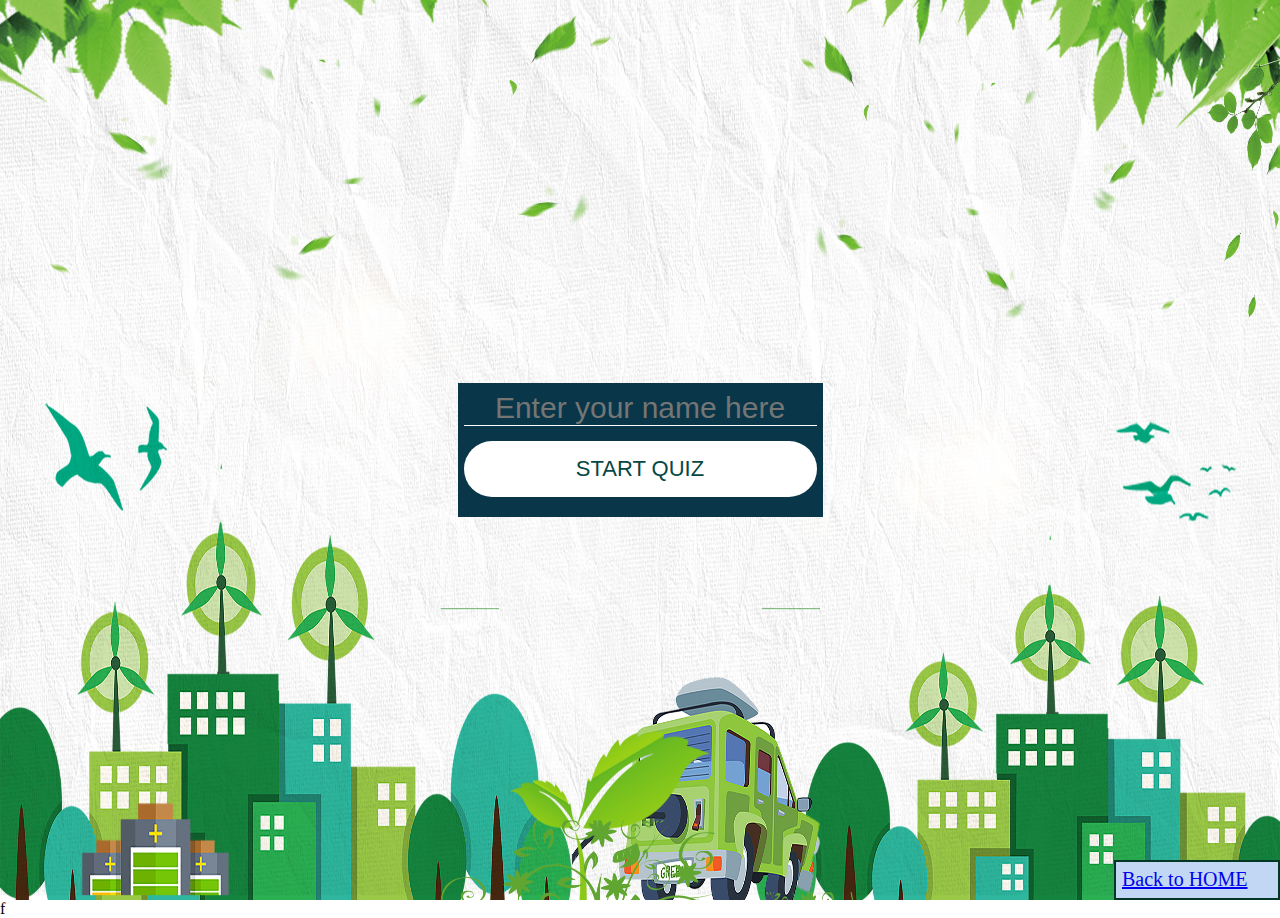
<file: index.html>
<!DOCTYPE html>
<html lang="en">

    <head>
        <meta charset="UTF-8">
        <meta name="viewport" content="width=device-width, initial-scale=1.0">
        <title>QUIZ</title>

        <link rel="stylesheet" href="css files/style.css">
    </head>

    <body>
        <div class="wrapper">
            <div class="Welcome_text">
                <form class="welcome_form" name="=welcome_form" onsubmit="submitform(event)">
                    <input type="text" id="user_name" name="name" placeholder="Enter your name here">
                    <button type="submit">START QUIZ</button>
                </form>
            </div>
            <div class="home">
                <a href="/index.html">Back to HOME</a>
            </div>
        </div>
        <script src="js files/start.js"></script>
    </body>f

</html>
</file>
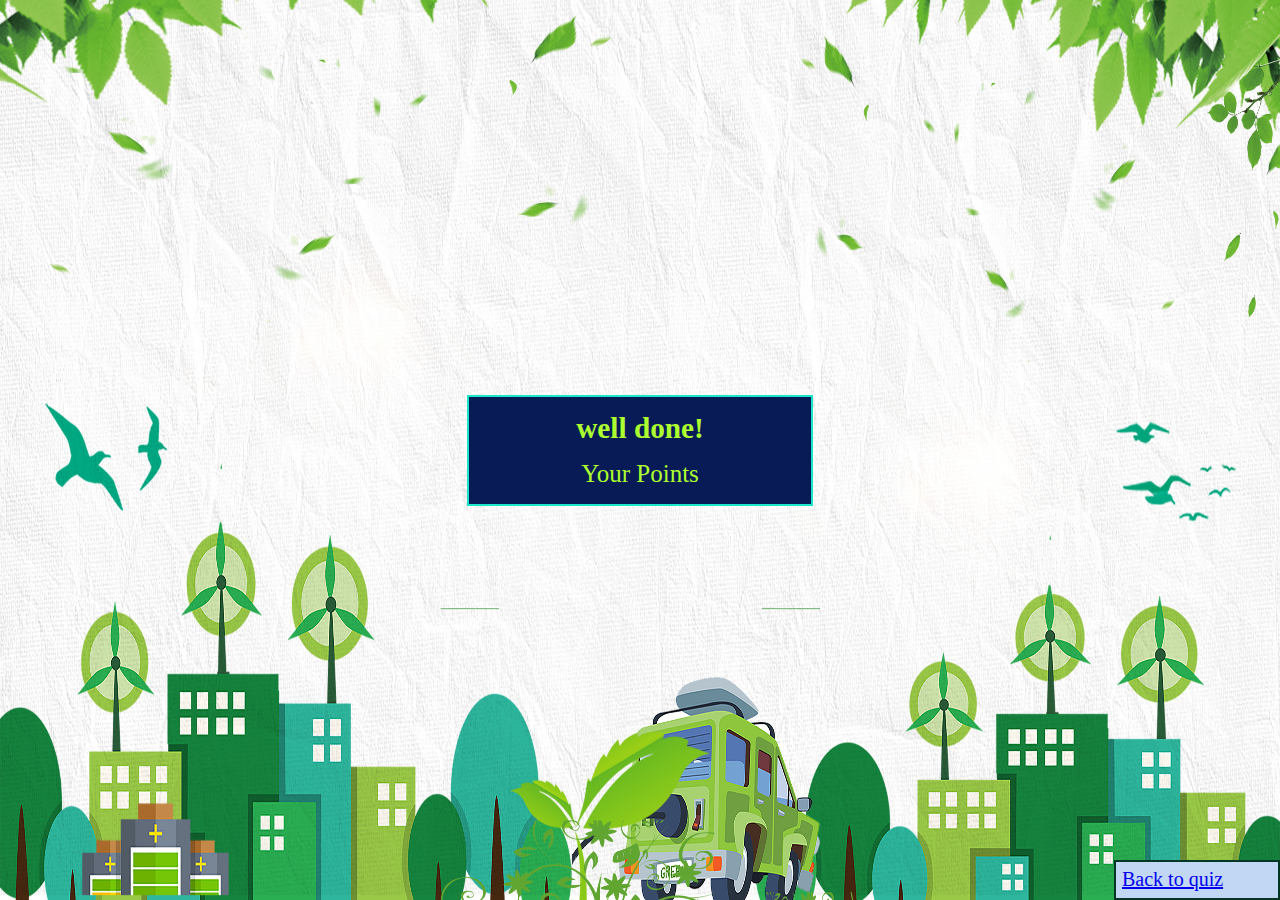
<file: end.html>
<!DOCTYPE html>
<html lang="en">

    <head>
        <meta charset="UTF-8">
        <meta name="viewport" content="width=device-width, initial-scale=1.0">
        <title>Document</title>

        <link rel="stylesheet" href="css files/style.css">
    </head>

    <body>
        <div class="wrapper">
            <div class="result">
                <h3 class="username">well done! <span class="name"></span></h3>
                <p class="userpoints">Your Points <span class="points"></span></p>
            </div>
            <div class="close">
                <a href="index.html">Back to quiz</a>
            </div>
        </div>


        <script src="js files/user_info.js"></script>
    </body>

</html>
</file>
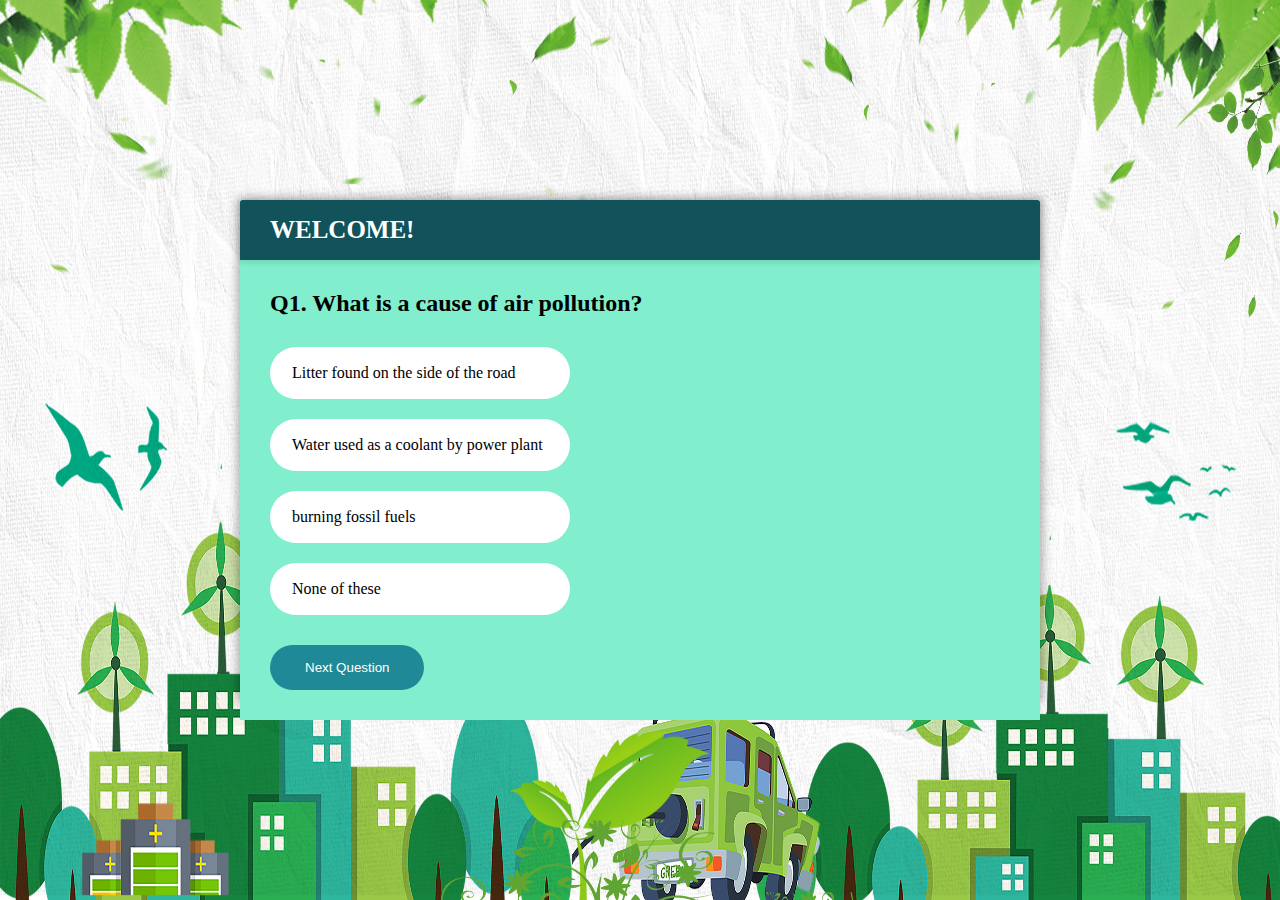
<file: ques.html>
<!DOCTYPE html>
<html lang="en">

<head>
    <meta charset="UTF-8">
    <meta name="viewport" content="width=device-width, initial-scale=1.0">
    <title>QUESTIONS</title>

    <link rel="stylesheet" href="css files/style.css">
</head>

<body>
    <div class="wrapper">
        <div class="quiz">
            <div class="quiz_header">
                <div class="quiz_user">
                    <h4>WELCOME! <span class="name"></span></h4>
                </div>
            </div>
            <div class="quiz_body">
                <div id="questions">



                </div>

                <button class="btn-next" onclick="next()">Next Question</button>
            </div>
        </div>
    </div>

    <script src="js files/site.js"></script>

    <!-- user info -->
    <script src="js files/user_info.js"></script>
</body>

</html>
</file>
<file: css files/style.css>
* {
    padding: 0;
    margin: 0;
    box-sizing: border-box;
}

body {
    font-family: "Lato";
}

.wrapper {
    display: flex;
    justify-content: center;
    align-items: center;
    width: 100vw;
    height: 100vh;
    background: url("bg1.jpg"); 
    background-color: #0f6863;
    background-repeat: no-repeat;
    background-size: 100vw 100vh;
}

.welcome_text {
    width: 400px;
}

.welcome_form {
    padding: 5px 6px;
    padding-top: 8px;
    width: 365px;
    height: 134px;
    background-color: rgb(9, 55, 73);
    /* border: 4px solid red; */
    /* opacity: .5; */
}

.welcome_form input,
.welcome_form button {
    /* margin: 5px 6px;
    padding: 5px 6px; */
    display: block;
    width: 100%;
}

.welcome_form input {
    background-color: transparent;
    color: #fff;
    font-size: 30px;
    text-align: center;
    border: none;
    border-bottom: 1px solid #fff;
    margin-bottom: 15px;
}

.welcome_form input:focus {
    outline: none;
}

.welcome_form button {
    padding: 15px 0;
    border: none;
    border-radius: 100px;
    background-color: #fff;
    color: #074744;
    font-size: 22px;
    transition: 0.4s all;
}

.welcome_form button:hover {
    box-shadow: 0px 0px 10px 1px rgba(0, 0, 0, 0.2);
    transform: translateY(-5px);
    cursor: pointer;
}

.quiz {
    display: grid;
    grid-template-rows: 60px auto;
    width: 800px;
    height: 500px;
    background-color: rgb(144, 241, 228);
    box-shadow: 0px 0px 10px 3px rgba(0, 0, 0, 0.3);
    border-radius: 2px;
}

.quiz_header {
    display: flex;
    justify-content: space-between;
    border-top-left-radius: 3px;
    border-top-right-radius: 3px;
    background-color: rgb(18, 82, 90);
    box-shadow: 0px 2px 5px 1px rgba(0, 0, 0, 0.1);
    z-index: 1;
}

.quiz_body {
    padding: 30px 30px;
}

.quiz_user {
    color: white;
    font-size: 25px;
    display: flex;
    align-items: center;
    height: 100%;
    padding-left: 30px;
}

.quiz_body {
    background-color: #81eecd;
}

.option_group {
    list-style-type: none;
    margin: 30px 0;
}

.option {
    display: block;
    width: 300px;
    background-color: #fff;
    margin-bottom: 20px;
    padding: 15px 20px;
    border-radius: 100px;
    border: 2px solid transparent;
    transition: 0.4s all;
}

.option:hover {
    cursor: pointer;
    /* background-color: rgba(255, 255, 255, 0.1); */
    border: 2px solid #1f8997;
    color: #1b454b;
}

.option.active {
    background-color: #1f8997;
    ;
    color: #fff;
}

.btn-next {
    border: none;
    padding: 15px 35px;
    background-color: #1f8997;
    ;
    color: #fff;
    border-radius: 27px;
    transition: 0.4s all;
}

.btn-next:hover {
    cursor: pointer;
    background-color: #fff;
    color: #341f97;
    box-shadow: 0px 0px 10px 1px rgba(0, 0, 0, 0.1);
}

.result {
    font-size: 25px;
    font-weight: 100;
    background-color: rgb(8, 27, 87);
    border: 2px solid rgb(27, 230, 202);
    width: 346px;
    height: 111px;
}

.username,
.userpoints {
    color: #fff;
    text-align: center;
    margin-top: 15px;
    color: greenyellow;
}

a {
    border: 2px solid rgb(4, 54, 37);
    font-size: 20px;
    position: absolute;
    bottom: 0;
    right: 0;
    background-color: rgb(194, 215, 243);
    width: 166px;
    height: 40px;
    padding: 6px;
}

a:hover {
    color: rgb(215, 234, 240);
    cursor: pointer;
    background-color: darkgreen;
}
</file>
